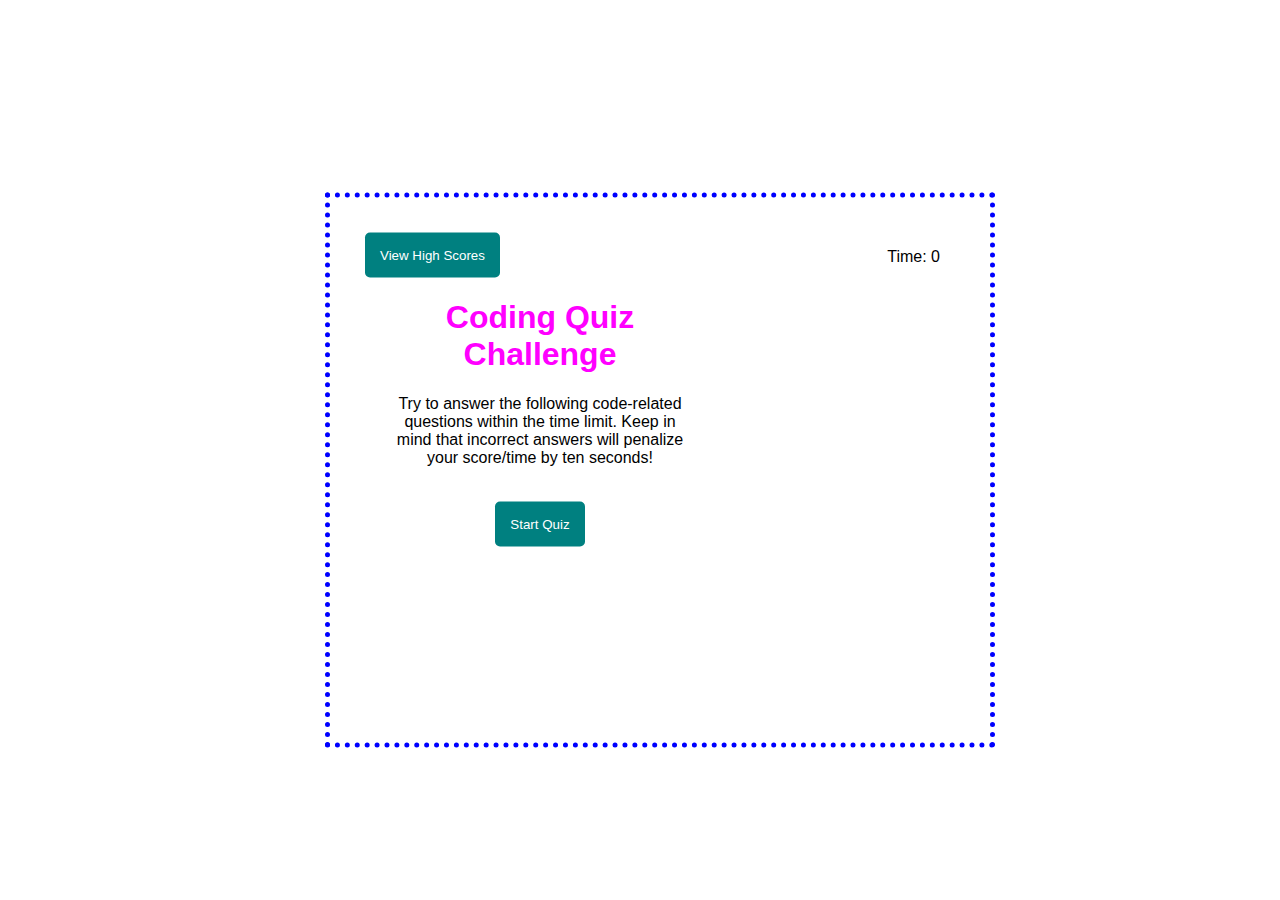
<file: index.html>
<!DOCTYPE html>
<html lang="en">

<head>
    <meta charset=""UTF-8">
    <meta name="viewport" content="width=device-width, initial-scale=1.0">
    <link rel="stylesheet" href="./Assets/css/style.css">
    <title>Code Quiz</title>
</head>

<body>
    <div class="card">
        <header>
            <div>
                <a rel="highscore" href="./highscore.html">
                    <button class="high-score-header" id="view-highscores">View High Scores</button>
                </a>
            </div>

            <div class="timer">
                <p>
                    Time: <span id="timer">0</span>
                </p>
            </div>
        </header>

        <main class="quiz">
            <div id="start-quiz">
                <div class="beginning" id="start-screen">
                    <h1 id="top">Coding Quiz Challenge</h1>
                    <p>
                        Try to answer the following code-related questions within the time limit. Keep in mind that
                        incorrect answers will penalize your score/time by ten seconds!
                    </p>
                    <button id="start">Start Quiz</button>
                </div>
            </div>

            <div class="hide" id="questions">
                <h2 id="questionaire"></h2>
                <div class="choices" id="choices"></div> 
            </div>

            <div class="hide" id="end-quiz">
                <h2>All Done!</h2>
                <p>Your final score is <span id="final-score"></span>
                </p>
                <p> Please enter your name:
                    <input type="text" id="name" />
                    <a rel="highscore" href="./highscore.html">
                    <button id="submit-score">Submit</button>
                </p>
            </div>

            <div id="feedback" 
                 class="feedback hide"> 
            </div>

        </main>

    </div>
    <script src="./Assets/js/script.js"></script>
</body>

</html>
</file>
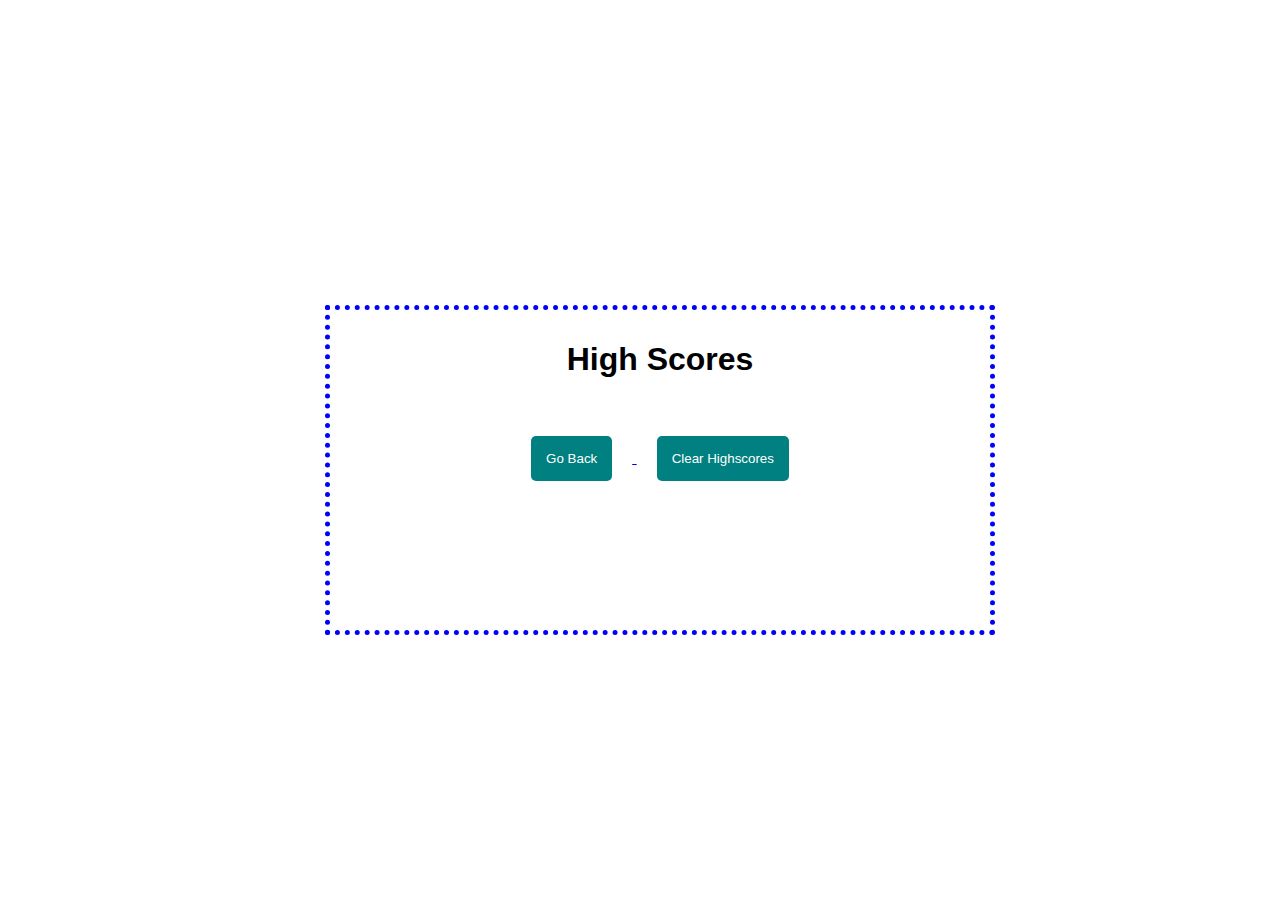
<file: highscore.html>
<!DOCTYPE html>
<html lang="en">

<head>
    <meta charset=""UTF-8">
    <meta name="viewport" content="width=device-width, initial-scale=1.0">
    <link rel="stylesheet" href="./Assets/css/style.css">
    <title>Code Quiz High Scores</title>
</head>

<body>
    <div class="scores">
    <h1>High Scores</h1>
    <ol id="highscores"></ol>
    <a href="index.html">
        <button>Go Back</button>
    </a>
    <button id="clear">Clear Highscores</button>
    </div>
    <script src="./Assets/js/highscore.js"></script>
</body>

</html>
</file>
<file: Assets/css/style.css>
*{
    font-family:'Gill Sans', 'Gill Sans MT', Calibri, 'Trebuchet MS', sans-serif;
}

main {
    padding-top: 50px;
}

div {
    margin: 20px;
}

.scores {
    border: 5px dotted blue;
    position: absolute;
    top: 50%;
    left: 50%;
    height: 300px;
    width: 50%;
    transform: translate(-50%, -50%);
    padding: 10px;
    text-align: center;
} 

.scores button {
    aling
}

.quiz {
    margin: 50 px auto 0 auto;
    max-width: 400px;
}

#top {
    color: magenta;
}

.card {
    border: 5px dotted blue;
    position: absolute;
    top: 50%;
    left: 50%;
    height: 525px;
    width: 50%;
    transform: translate(-50%, -50%);
    padding: 10px;
}

p{
    margin: 15px 15px;
}

.beginning {
    text-align: center;
}

.high-score-header {
    position: absolute;
    top: 15px;
    left: 15px;
}

.timer {
    position: absolute;
    top: 15px;
    right: 15px;
}

button {
    display: inline-block;
    margin: 20px;
    cursor: pointer;
    color: white;
    background-color: teal;
    border-radius: 5px;
    border: 0;
    padding: 15px;
}

button:hover {
    background-color: blue;
}

.choices button {
    display: block;
}


input[type="text"] {
   font-size: 100%;
}

.hide {
    display: none;
}

.feedback { 
    font-style: bold; 
    font-size: 120%; 
    margin-top: 20px; 
    padding-top: 15px; 
    color: #fff; 
    border-top: 2px solid #4B0082; 
} 
 

ol {
    padding-left: 15px;
    max-height: 600px;
    overflow: auto;
}

li {
    padding: 5px;
    list-style: decimal inside;
}

li:nth-child(odd) {
    background-color: rgb(240, 235, 240);
}

li:nth-child(even) {
    background-color:rgb(171, 207, 207)
}
</file>
